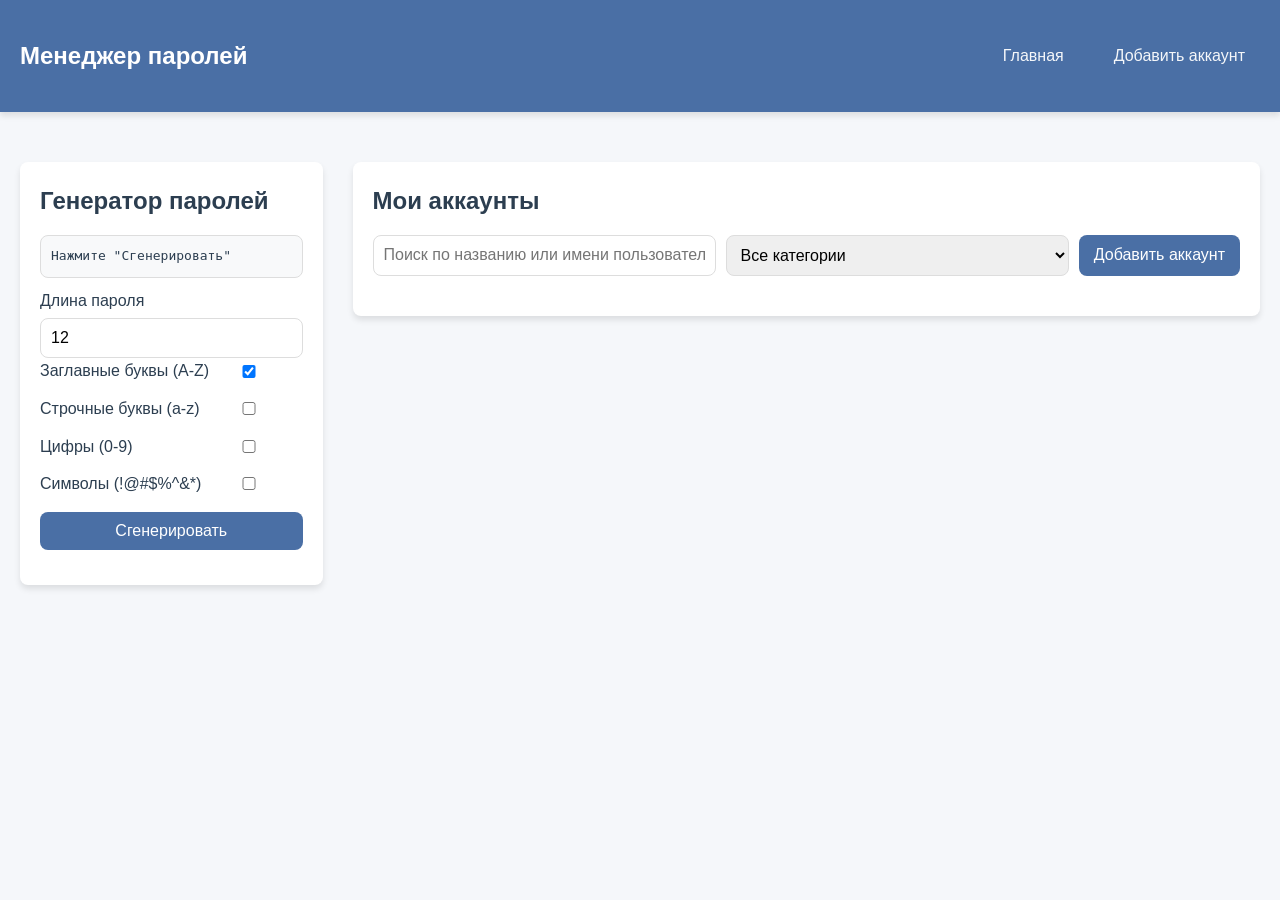
<file: client/index.html>
<!DOCTYPE html>
<html lang="ru">

<head>
    <meta charset="UTF-8">
    <meta name="viewport" content="width=device-width, initial-scale=1.0">
    <title>Менеджер паролей</title>
    <link rel="stylesheet" href="static/css/style.css">
    <link rel="icon" href="static/favicon.svg" type="image/x-icon">
</head>

<body class="body">
    <div id="app-root"></div>
    <script type="module" src="./src/index.js"></script>
</body>

</html>
</file>
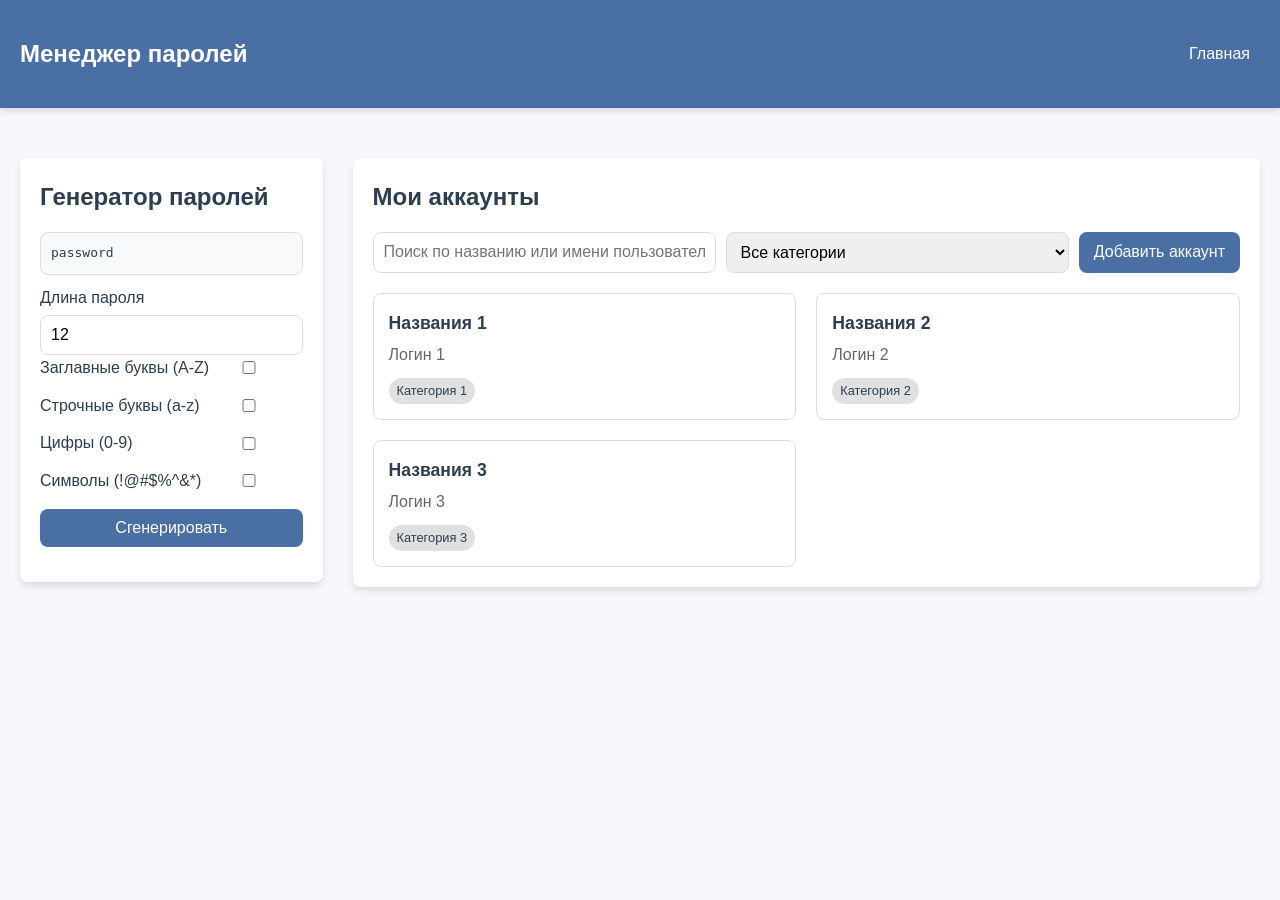
<file: markup/index.html>
<!DOCTYPE html>
<html lang="ru">

<head>
    <meta charset="UTF-8">
    <meta name="viewport" content="width=device-width, initial-scale=1.0">
    <title>Менеджер паролей</title>
    <link rel="stylesheet" href="css/style.css">
</head>

<body>
    <header>
        <div class="container header-content">
            <div class="logo">Менеджер паролей</div>
            <nav>
                <ul>
                    <li><a href="#" class="nav-link" data-page="main">Главная</a></li>
                </ul>
            </nav>
        </div>
    </header>

    <div class="container">
        <div id="main-page" class="page main-content">
            <div class="generator-section">
                    <div class="card">
                        <h2>Генератор паролей</h2>

                        <div class="password-generator">
                            <div class="password-display" id="generated-password">password</div>

                            <div>
                                <label>Длина пароля</label>
                                <input type="number" id="password-length" min="6" max="50" value="12">
                            </div>

                            <div class="password-options">
                                <div>
                                    <label>Заглавные буквы (A-Z)</label>
                                    <input type="checkbox" id="include-uppercase">
                                </div>
                                <div>
                                    <label>Строчные буквы (a-z)</label>
                                    <input type="checkbox" id="include-lowercase">
                                </div>
                                <div>
                                    <label>Цифры (0-9)</label>
                                    <input type="checkbox" id="include-numbers">
                                </div>
                                <div>
                                    <label>Символы (!@#$%^&*)</label>
                                    <input type="checkbox" id="include-symbols">
                                </div>
                            </div>

                            <div class="password-actions">
                                <button id="generate-btn">Сгенерировать</button>
                            </div>
                        </div>
                    </div>
                </div>

            <div class="accounts-section">
                    <div class="card">
                        <h2>Мои аккаунты</h2>

                        <div class="search-filter">
                            <input type="text" id="search-input" placeholder="Поиск по названию или имени пользователя">
                            <select id="category-filter">
                                <option value="">Все категории</option>
                                <option value="Социальные сети">Социальные сети</option>
                                <option value="Работа">Работа</option>
                                <option value="Финансы">Финансы</option>
                                <option value="Развлечения">Развлечения</option>
                            </select>
                            <button id="add-account-btn">Добавить аккаунт</button>
                        </div>

                        <div class="accounts-grid" id="accounts-container">
                            <div class="account-card" onclick="showAccountDetails(1)">
                                <div class="account-name">Названия 1</div>
                                <div class="account-username">Логин 1</div>
                                <div class="account-category">Категория 1</div>
                            </div>

                            <div class="account-card">
                                <div class="account-name">Названия 2</div>
                                <div class="account-username">Логин 2</div>
                                <div class="account-category">Категория 2</div>
                            </div>

                            <div class="account-card">
                                <div class="account-name">Названия 3</div>
                                <div class="account-username">Логин 3</div>
                                <div class="account-category">Категория 3</div>
                            </div>
                        </div>
                    </div>
                </div>
        </div>
    </div>
</body>

</html>
</file>
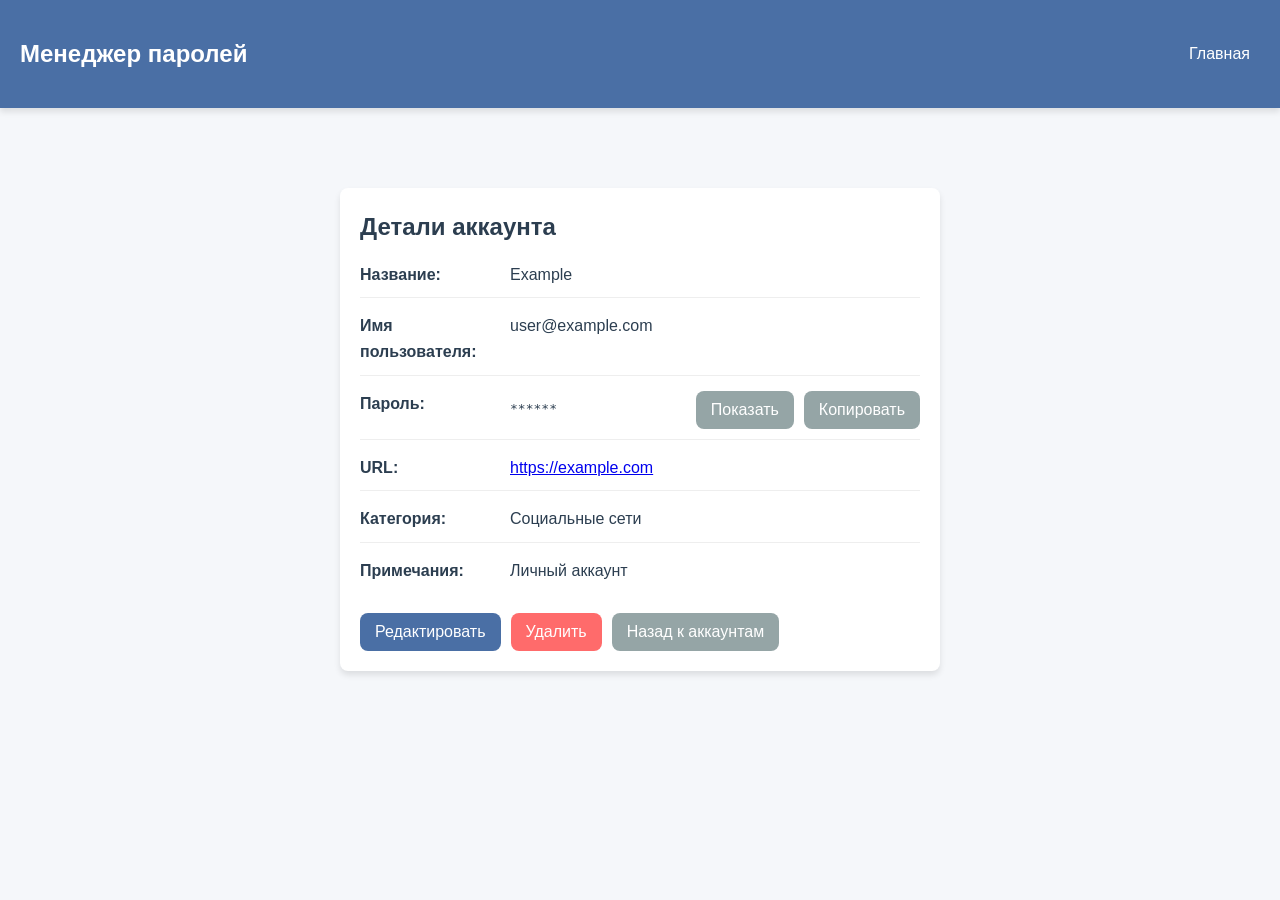
<file: markup/account_details.html>
<!DOCTYPE html>
<html lang="ru">

<head>
    <meta charset="UTF-8">
    <meta name="viewport" content="width=device-width, initial-scale=1.0">
    <title>Детали аккаунта - Менеджер паролей</title>
    <link rel="stylesheet" href="css/style.css">
</head>

<body>
    <header>
        <div class="container header-content">
            <div class="logo">Менеджер паролей</div>
            <nav>
                <ul>
                    <li><a href="index.html" class="nav-link" data-page="main">Главная</a></li>
                </ul>
            </nav>
        </div>
    </header>

    <div class="container">
        <div id="account-details-page" class="page">
            <div class="card account-details" style="margin: 30px auto;">
                <h2>Детали аккаунта</h2>

                <div class="detail-row">
                    <div class="detail-label">Название:</div>
                    <div class="detail-value" id="detail-name">Example</div>
                </div>

                <div class="detail-row">
                    <div class="detail-label">Имя пользователя:</div>
                    <div class="detail-value" id="detail-username">user@example.com</div>
                </div>

                <div class="detail-row">
                    <div class="detail-label">Пароль:</div>
                    <div class="detail-value password-field">
                        <span class="password-text" id="detail-password">******</span>
                        <button type="button" class="btn-secondary"
                            style="margin-left: 10px; width: auto; flex-shrink: 0;"
                            id="details-toggle-password">Показать</button>
                        <button type="button" class="btn-secondary"
                            style="margin-left: 10px; width: auto; flex-shrink: 0;"
                            id="details-copy-password">Копировать</button>
                    </div>
                </div>

                <div class="detail-row">
                    <div class="detail-label">URL:</div>
                    <div class="detail-value" id="detail-url"><a href="https://example.com"
                            target="_blank">https://example.com</a></div>
                </div>

                <div class="detail-row">
                    <div class="detail-label">Категория:</div>
                    <div class="detail-value" id="detail-category">Социальные сети</div>
                </div>

                <div class="detail-row" style="border-bottom: none;">
                    <div class="detail-label">Примечания:</div>
                    <div class="detail-value" id="detail-notes">Личный аккаунт</div>
                </div>

                <div class="actions" style="justify-content: flex-start;">
                    <button type="button" id="edit-account">Редактировать</button>
                    <button type="button" class="btn-danger" id="delete-account">Удалить</button>
                    <button type="button" class="btn-secondary" onclick="window.location.href='index.html'">Назад к
                        аккаунтам</button>
                </div>
            </div>
        </div>
    </div>
</body>

</html>
</file>
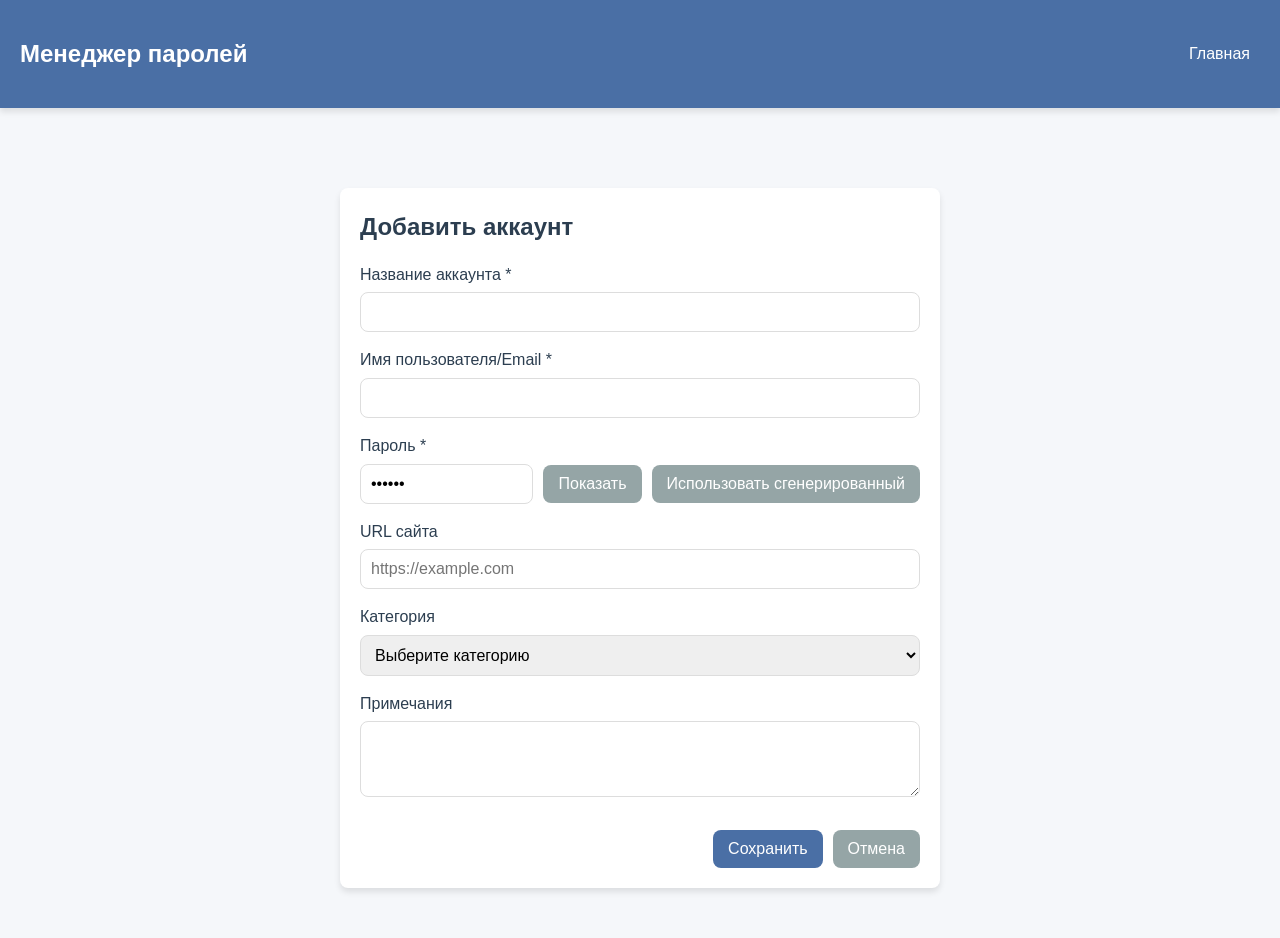
<file: markup/add_account.html>
<!DOCTYPE html>
<html lang="ru">

<head>
    <meta charset="UTF-8">
    <meta name="viewport" content="width=device-width, initial-scale=1.0">
    <title>Добавить аккаунт - Менеджер паролей</title>
    <link rel="stylesheet" href="css/style.css">
</head>

<body>
    <header>
        <div class="container header-content">
            <div class="logo">Менеджер паролей</div>
            <nav>
                <ul>
                    <li><a href="index.html" class="nav-link" data-page="main">Главная</a></li>
                </ul>
            </nav>
        </div>
    </header>

    <div class="container">
        <div id="account-form-page" class=page">
            <div class="card" style="max-width: 600px; margin: 30px auto;">
                <h2>Добавить аккаунт</h2>

                <form id="add-account-form">
                    <div class="form-group">
                        <label for="account-name">Название аккаунта *</label>
                        <input type="text" id="account-name" required>
                    </div>

                    <div class="form-group">
                        <label for="username">Имя пользователя/Email *</label>
                        <input type="text" id="username" required>
                    </div>

                    <div class="form-group">
                        <label for="password">Пароль *</label>
                        <div class="password-field">
                            <input type="password" id="password" value="******" required>
                            <button type="button" class="btn-secondary"
                                style="margin-left: 10px; width: auto; flex-shrink: 0;"
                                id="toggle-password">Показать</button>
                            <button type="button" class="btn-secondary"
                                style="margin-left: 10px; width: auto; flex-shrink: 0;"
                                id="use-generated-password">Использовать сгенерированный</button>
                        </div>
                    </div>

                    <div class="form-group">
                        <label for="url">URL сайта</label>
                        <input type="url" id="url" placeholder="https://example.com">
                    </div>

                    <div class="form-group">
                        <label for="category">Категория</label>
                        <select id="category">
                            <option value="" disabled selected>Выберите категорию</option>
                            <option value="Социальные сети">Социальные сети</option>
                            <option value="Работа">Работа</option>
                            <option value="Финансы">Финансы</option>
                            <option value="Развлечения">Развлечения</option>
                            <option value="Другое">Другое</option>
                        </select>
                    </div>

                    <div class="form-group">
                        <label for="notes">Примечания</label>
                        <textarea id="notes" rows="3"></textarea>
                    </div>

                    <div class="actions" style="margin-top: 25px; display: flex; justify-content: flex-end;">
                        <button type="submit">Сохранить</button>
                        <button type="button" class="btn-secondary" onclick="window.history.back()">Отмена</button>
                    </div>
                </form>
            </div>
        </div>
    </div>
</body>

</html>
</file>
<file: client/static/css/style.css>
:root {
    --primary-color: #4a6fa5;
    --secondary-color: #6b8cbc;
    --accent-color: #ff6b6b;
    --light-color: #f5f7fa;
    --dark-color: #2c3e50;
    --success-color: #2ecc71;
    --border-radius: 8px;
    --box-shadow: 0 4px 6px rgba(0, 0, 0, 0.1);
}

* {
    margin: 0;
    padding: 0;
    box-sizing: border-box;
    font-family: 'Segoe UI', Tahoma, Geneva, Verdana, sans-serif;
}

body {
    background-color: var(--light-color);
    color: var(--dark-color);
    line-height: 1.6;
}

.container {
    max-width: 1400px;
    margin: 0 auto;
    padding: 20px;
}

header {
    background-color: var(--primary-color);
    color: white;
    padding: 15px 0;
    box-shadow: var(--box-shadow);
    margin-bottom: 30px;
}

.header-content {
    display: flex;
    justify-content: space-between;
    align-items: center;
}

.logo {
    font-size: 1.5rem;
    font-weight: bold;
}

nav ul {
    display: flex;
    list-style: none;
}

nav ul li {
    margin-left: 20px;
}

nav ul li a {
    color: var(--light-color);
    text-decoration: none;
    padding: 8px 15px;
    border-radius: var(--border-radius);
    transition: background-color 0.3s ease, transform 0.1s ease, box-shadow 0.3s ease;
    display: inline-block;
}

nav ul li a:hover {
    box-shadow: 0 4px 8px rgba(0, 0, 0, 0.3);
    transform: translateY(-2px);
}

nav ul li a:active {
    transform: translateY(1px);
    box-shadow: 0 1px 2px rgba(0, 0, 0, 0.2);
}

.main-content {
    display: flex;
    gap: 30px;
}

.generator-section {
    flex: 1;
    max-width: 350px;
}

.accounts-section {
    flex: 3;
}

.card {
    background-color: white;
    border-radius: var(--border-radius);
    box-shadow: var(--box-shadow);
    padding: 20px;
    margin-bottom: 20px;
}

h1,
h2,
h3 {
    margin-bottom: 15px;
    color: var(--dark-color);
}

.form-group {
    margin-bottom: 15px;
}

label {
    display: block;
    margin-bottom: 5px;
    font-weight: 500;
}

input,
select,
textarea {
    width: 100%;
    padding: 10px;
    border: 1px solid #ddd;
    border-radius: var(--border-radius);
    font-size: 1rem;
}

button {
    background-color: var(--primary-color);
    color: white;
    border: none;
    padding: 10px 15px;
    border-radius: var(--border-radius);
    cursor: pointer;
    font-size: 1rem;
    transition: background-color 0.3s;
}

button:hover {
    background-color: var(--secondary-color);
}

.btn-secondary {
    background-color: #95a5a6;
}

.btn-secondary:hover {
    background-color: #7f8c8d;
}

.btn-danger {
    background-color: var(--accent-color);
}

.btn-danger:hover {
    background-color: #ff5252;
}

.password-generator {
    margin-bottom: 15px;
}

.password-display {
    background-color: #f8f9fa;
    border: 1px solid #ddd;
    border-radius: var(--border-radius);
    padding: 10px;
    font-family: monospace;
    word-break: break-all;
    margin-bottom: 10px;
}

.password-options {
    display: flex;
    flex-direction: column;
    gap: 12px;
    margin-bottom: 15px;
}

.password-options>div {
    display: flex;
    align-items: center;
    gap: 15px;
}


.password-options input[type="checkbox"] {
    margin: 0;
}

.password-options input[type="number"] {
    width: 60px;
}

.password-options label {
    margin-bottom: 0;
    white-space: nowrap;
    min-width: 140px;
    max-width: 200px;
}

.password-actions {
    display: flex;
    gap: 10px;
}

.password-actions button {
    flex: 1;
}

.accounts-grid {
    display: grid;
    grid-template-columns: repeat(auto-fill, minmax(300px, 1fr));
    gap: 20px;
}

.account-card {
    border: 1px solid #ddd;
    border-radius: var(--border-radius);
    padding: 15px;
    cursor: pointer;
    transition: transform 0.2s, box-shadow 0.2s;
}

.account-card:hover {
    transform: translateY(-5px);
    box-shadow: var(--box-shadow);
}

.account-name {
    font-weight: bold;
    margin-bottom: 5px;
    font-size: 1.1rem;
}

.account-username {
    color: #666;
    margin-bottom: 5px;
}

.account-category {
    display: inline-block;
    background-color: #e0e0e0;
    padding: 3px 8px;
    border-radius: 20px;
    font-size: 0.8rem;
    margin-top: 5px;
}

.search-filter {
    display: flex;
    gap: 10px;
    margin-bottom: 20px;
    flex-wrap: wrap;
}

.search-filter input,
.search-filter select {
    flex: 1;
    min-width: 200px;
}


.account-details {
    max-width: 600px;
    margin: 0 auto;
}

.detail-row {
    display: flex;
    margin-bottom: 15px;
    border-bottom: 1px solid #eee;
    padding-bottom: 10px;
}

.detail-label {
    font-weight: bold;
    width: 150px;
    flex-shrink: 0;
}

.detail-value {
    flex: 1;
}

.password-field {
    display: flex;
    align-items: center;
}

.password-text {
    flex: 1;
    font-family: monospace;
}

.actions {
    display: flex;
    gap: 10px;
    margin-top: 20px;
}

.hidden {
    display: none;
}

.notification {
    position: fixed;
    top: 20px;
    right: 20px;
    padding: 15px 20px;
    background-color: var(--success-color);
    color: white;
    border-radius: var(--border-radius);
    box-shadow: var(--box-shadow);
    z-index: 1000;
    opacity: 0;
    transition: opacity 0.3s;
}

.notification.show {
    opacity: 1;
}

@media (max-width: 1024px) {
    .main-content {
        flex-direction: column;
    }

    .generator-section {
        max-width: 100%;
    }
}

@media (max-width: 768px) {
    .header-content {
        flex-direction: column;
        gap: 15px;
    }

    nav ul {
        width: 100%;
        justify-content: center;
    }

    .accounts-grid {
        grid-template-columns: 1fr;
    }

    .search-filter {
        flex-direction: column;
    }

    .search-filter input,
    .search-filter select {
        min-width: 100%;
    }
}
</file>
<file: markup/css/style.css>
:root {
    --primary-color: #4a6fa5;
    --secondary-color: #6b8cbc;
    --accent-color: #ff6b6b;
    --light-color: #f5f7fa;
    --dark-color: #2c3e50;
    --success-color: #2ecc71;
    --border-radius: 8px;
    --box-shadow: 0 4px 6px rgba(0, 0, 0, 0.1);
}

* {
    margin: 0;
    padding: 0;
    box-sizing: border-box;
    font-family: 'Segoe UI', Tahoma, Geneva, Verdana, sans-serif;
}

body {
    background-color: var(--light-color);
    color: var(--dark-color);
    line-height: 1.6;
}

.container {
    max-width: 1400px;
    margin: 0 auto;
    padding: 20px;
}

header {
    background-color: var(--primary-color);
    color: white;
    padding: 15px 0;
    box-shadow: var(--box-shadow);
    margin-bottom: 30px;
}

.header-content {
    display: flex;
    justify-content: space-between;
    align-items: center;
}

.logo {
    font-size: 1.5rem;
    font-weight: bold;
}

nav ul {
    display: flex;
    list-style: none;
}

nav ul li {
    margin-left: 20px;
}

nav ul li a {
    color: white;
    text-decoration: none;
    padding: 5px 10px;
    border-radius: var(--border-radius);
    transition: background-color 0.3s;
}

.main-content {
    display: flex;
    gap: 30px;
}

.generator-section {
    flex: 1;
    max-width: 350px;
}

.accounts-section {
    flex: 3;
}

.card {
    background-color: white;
    border-radius: var(--border-radius);
    box-shadow: var(--box-shadow);
    padding: 20px;
    margin-bottom: 20px;
}

h1,
h2,
h3 {
    margin-bottom: 15px;
    color: var(--dark-color);
}

.form-group {
    margin-bottom: 15px;
}

label {
    display: block;
    margin-bottom: 5px;
    font-weight: 500;
}

input,
select,
textarea {
    width: 100%;
    padding: 10px;
    border: 1px solid #ddd;
    border-radius: var(--border-radius);
    font-size: 1rem;
}

button {
    background-color: var(--primary-color);
    color: white;
    border: none;
    padding: 10px 15px;
    border-radius: var(--border-radius);
    cursor: pointer;
    font-size: 1rem;
    transition: background-color 0.3s;
}

button:hover {
    background-color: var(--secondary-color);
}

.btn-secondary {
    background-color: #95a5a6;
}

.btn-secondary:hover {
    background-color: #7f8c8d;
}

.btn-danger {
    background-color: var(--accent-color);
}

.btn-danger:hover {
    background-color: #ff5252;
}

.password-generator {
    margin-bottom: 15px;
}

.password-display {
    background-color: #f8f9fa;
    border: 1px solid #ddd;
    border-radius: var(--border-radius);
    padding: 10px;
    font-family: monospace;
    word-break: break-all;
    margin-bottom: 10px;
}

.password-options {
    display: flex;
    flex-direction: column;
    gap: 12px;
    margin-bottom: 15px;
}

.password-options > div {
    display: flex;
    align-items: center;
    gap: 15px;
}


.password-options input[type="checkbox"] {
    margin: 0;
}

.password-options input[type="number"] {
    width: 60px;
}

.password-options label {
    margin-bottom: 0;
    white-space: nowrap;
    min-width: 140px;
    max-width: 200px;
}

.password-actions {
    display: flex;
    gap: 10px;
}

.password-actions button {
    flex: 1;
}

.accounts-grid {
    display: grid;
    grid-template-columns: repeat(auto-fill, minmax(300px, 1fr));
    gap: 20px;
}

.account-card {
    border: 1px solid #ddd;
    border-radius: var(--border-radius);
    padding: 15px;
    cursor: pointer;
    transition: transform 0.2s, box-shadow 0.2s;
}

.account-card:hover {
    transform: translateY(-5px);
    box-shadow: var(--box-shadow);
}

.account-name {
    font-weight: bold;
    margin-bottom: 5px;
    font-size: 1.1rem;
}

.account-username {
    color: #666;
    margin-bottom: 5px;
}

.account-category {
    display: inline-block;
    background-color: #e0e0e0;
    padding: 3px 8px;
    border-radius: 20px;
    font-size: 0.8rem;
    margin-top: 5px;
}

.search-filter {
    display: flex;
    gap: 10px;
    margin-bottom: 20px;
    flex-wrap: wrap;
}

.search-filter input,
.search-filter select {
    flex: 1;
    min-width: 200px;
}


.account-details {
    max-width: 600px;
    margin: 0 auto;
}

.detail-row {
    display: flex;
    margin-bottom: 15px;
    border-bottom: 1px solid #eee;
    padding-bottom: 10px;
}

.detail-label {
    font-weight: bold;
    width: 150px;
    flex-shrink: 0;
}

.detail-value {
    flex: 1;
}

.password-field {
    display: flex;
    align-items: center;
}

.password-text {
    flex: 1;
    font-family: monospace;
}

.actions {
    display: flex;
    gap: 10px;
    margin-top: 20px;
}

.hidden {
    display: none;
}

.notification {
    position: fixed;
    top: 20px;
    right: 20px;
    padding: 15px 20px;
    background-color: var(--success-color);
    color: white;
    border-radius: var(--border-radius);
    box-shadow: var(--box-shadow);
    z-index: 1000;
    opacity: 0;
    transition: opacity 0.3s;
}

.notification.show {
    opacity: 1;
}

@media (max-width: 1024px) {
    .main-content {
        flex-direction: column;
    }

    .generator-section {
        max-width: 100%;
    }
}

@media (max-width: 768px) {
    .header-content {
        flex-direction: column;
        gap: 15px;
    }

    nav ul {
        width: 100%;
        justify-content: center;
    }

    .accounts-grid {
        grid-template-columns: 1fr;
    }

    .search-filter {
        flex-direction: column;
    }

    .search-filter input,
    .search-filter select {
        min-width: 100%;
    }
}
</file>
